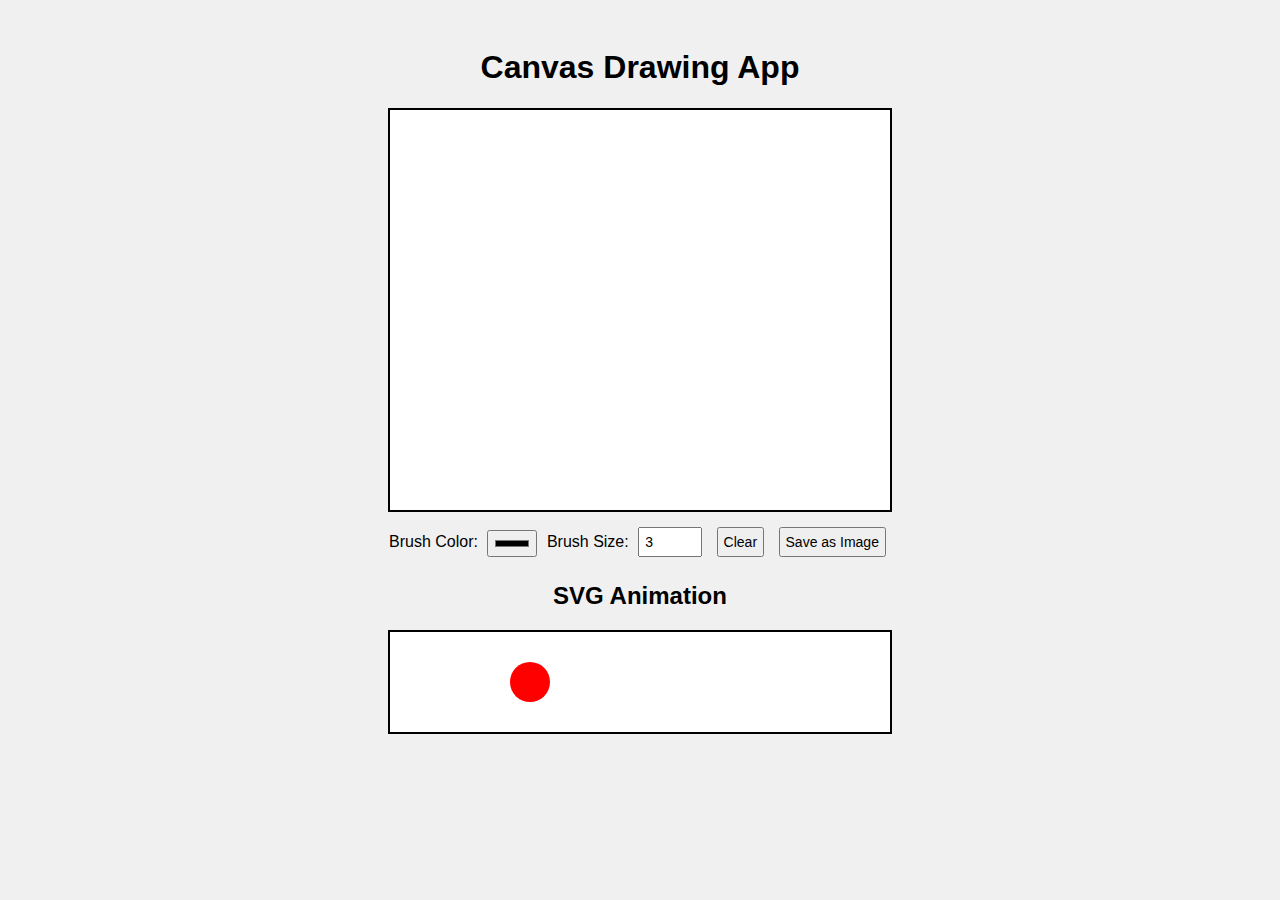
<file: index.html>
<!DOCTYPE html>
<html lang="en">
<head>
  <meta charset="UTF-8">
  <title>Canvas & SVG Lab</title>
  <link rel="stylesheet" href="style.css">
</head>
<body>
  <h1>Canvas Drawing App</h1>
  
  <!-- Canvas -->
  <canvas id="drawingCanvas" width="500" height="400"></canvas>
  
  <!-- Controls -->
  <div class="controls">
    <label for="colorPicker">Brush Color:</label>
    <input type="color" id="colorPicker" value="#000000">

    <label for="brushSize">Brush Size:</label>
    <input type="number" id="brushSize" value="3" min="1" max="20">

    <button id="clearBtn">Clear</button>
    <button id="saveBtn">Save as Image</button>
  </div>

  <!-- SVG Animation -->
  <div id="svg-container">
    <h2>SVG Animation</h2>
    <svg id="svgAnim" width="500" height="100">
      <circle id="movingCircle" cx="50" cy="50" r="20" fill="red"/>
    </svg>
  </div>

  <script src="script.js"></script>
</body>
</html>
</file>
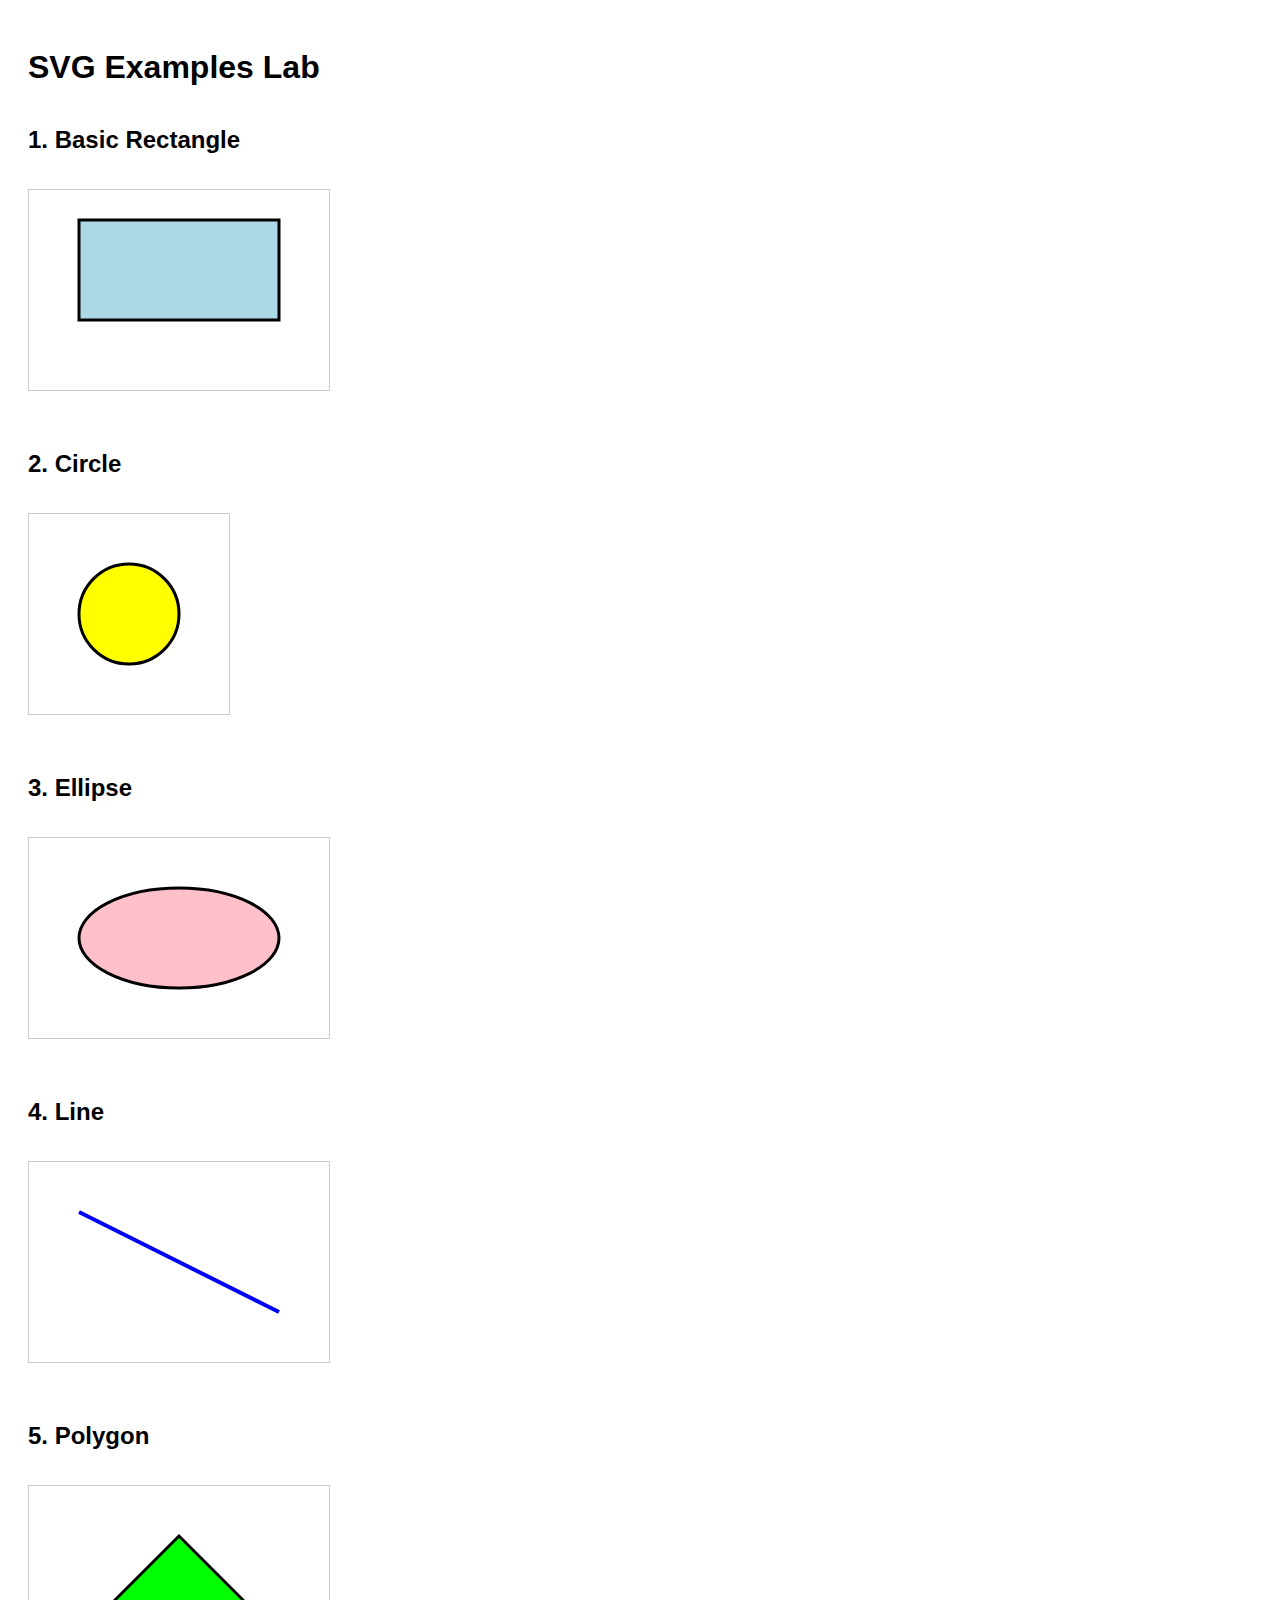
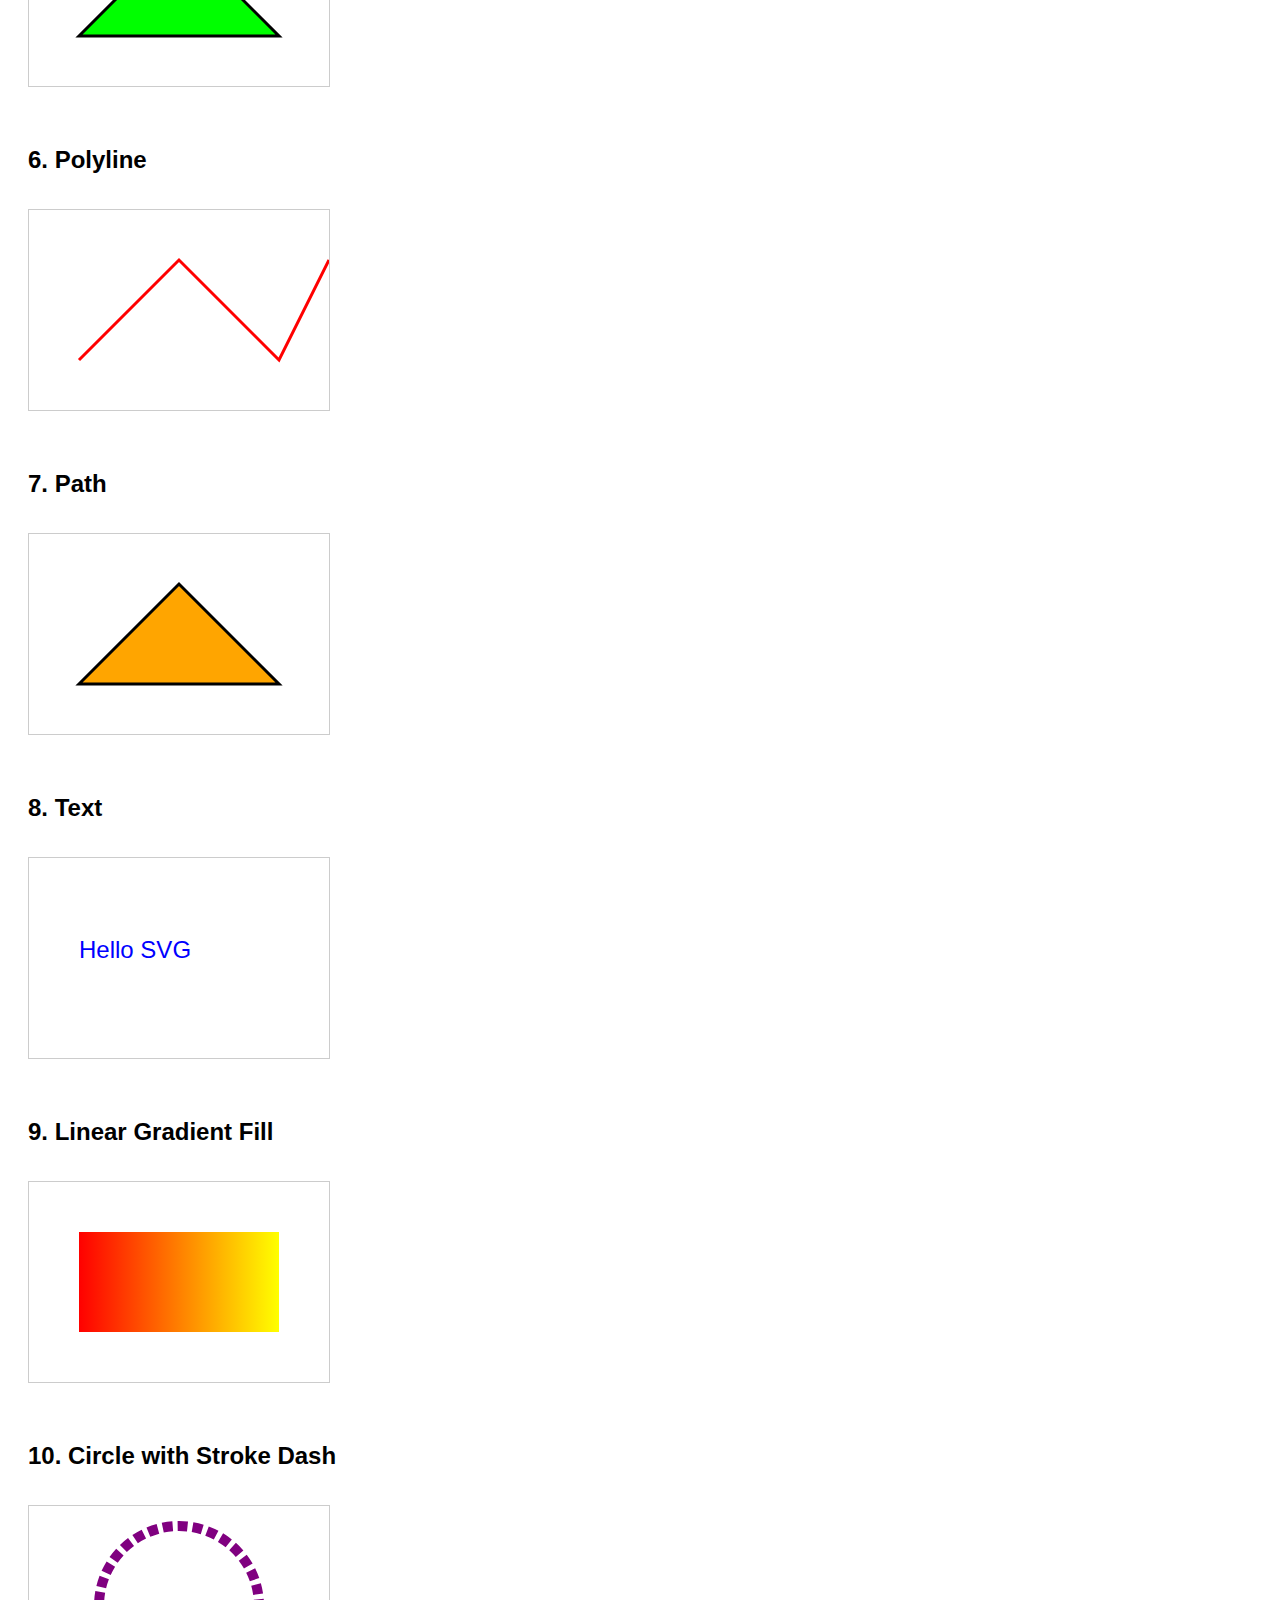
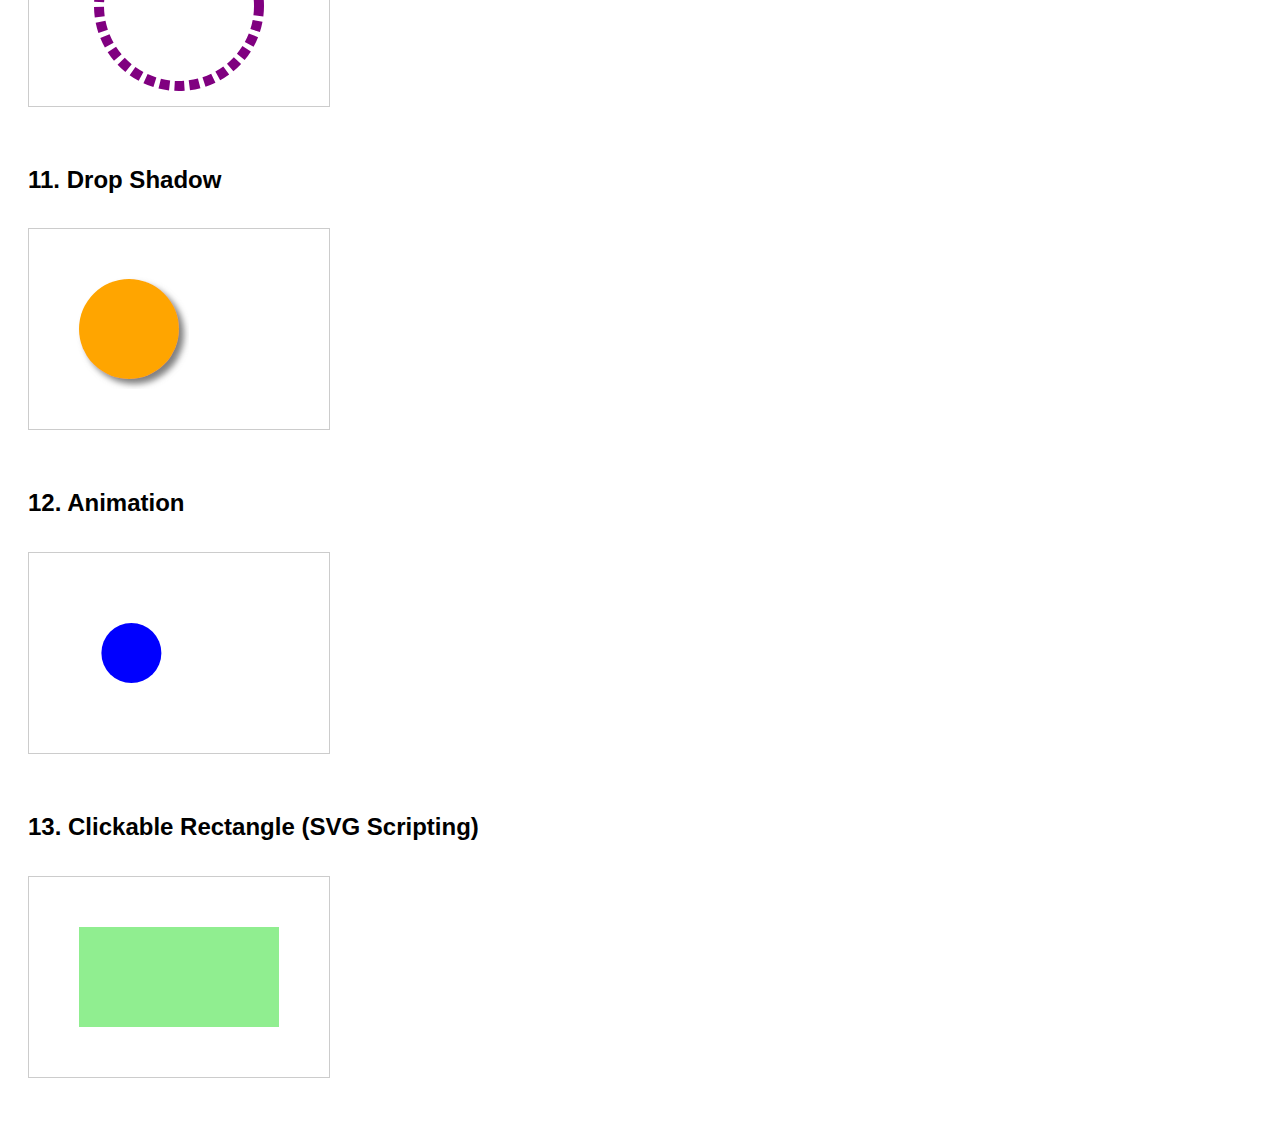
<file: LAB 12/index.html>
<!DOCTYPE html>
<html lang="en">
<head>
  <meta charset="UTF-8">
  <title>SVG Examples</title>
  <style>
    body { font-family: Arial, sans-serif; padding: 20px; }
    svg { border: 1px solid #ccc; margin: 15px 0; }
    h2 { margin-top: 40px; }
  </style>
</head>
<body>

<h1>SVG Examples Lab</h1>

<h2>1. Basic Rectangle</h2>
<svg width="300" height="200">
  <rect x="50" y="30" width="200" height="100" fill="lightblue" stroke="black" stroke-width="3"/>
</svg>

<h2>2. Circle</h2>
<svg width="200" height="200">
  <circle cx="100" cy="100" r="50" fill="yellow" stroke="black" stroke-width="3"/>
</svg>

<h2>3. Ellipse</h2>
<svg width="300" height="200">
  <ellipse cx="150" cy="100" rx="100" ry="50" fill="pink" stroke="black" stroke-width="3"/>
</svg>

<h2>4. Line</h2>
<svg width="300" height="200">
  <line x1="50" y1="50" x2="250" y2="150" stroke="blue" stroke-width="4"/>
</svg>

<h2>5. Polygon</h2>
<svg width="300" height="200">
  <polygon points="50,150 150,50 250,150" fill="lime" stroke="black" stroke-width="3"/>
</svg>

<h2>6. Polyline</h2>
<svg width="300" height="200">
  <polyline points="50,150 150,50 250,150 300,50" fill="none" stroke="red" stroke-width="3"/>
</svg>

<h2>7. Path</h2>
<svg width="300" height="200">
  <path d="M50 150 L150 50 L250 150 Z" fill="orange" stroke="black" stroke-width="3"/>
</svg>

<h2>8. Text</h2>
<svg width="300" height="200">
  <text x="50" y="100" font-size="24" fill="blue">Hello SVG</text>
</svg>

<h2>9. Linear Gradient Fill</h2>
<svg width="300" height="200">
  <defs>
    <linearGradient id="grad" x1="0%" y1="0%" x2="100%" y2="0%">
      <stop offset="0%" style="stop-color:red"/>
      <stop offset="100%" style="stop-color:yellow"/>
    </linearGradient>
  </defs>
  <rect x="50" y="50" width="200" height="100" fill="url(#grad)"/>
</svg>

<h2>10. Circle with Stroke Dash</h2>
<svg width="300" height="200">
  <circle cx="150" cy="100" r="80" fill="none" stroke="purple" stroke-width="10" stroke-dasharray="10,5"/>
</svg>

<h2>11. Drop Shadow</h2>
<svg width="300" height="200">
  <defs>
    <filter id="dropShadow">
      <feDropShadow dx="5" dy="5" stdDeviation="3" flood-color="gray"/>
    </filter>
  </defs>
  <circle cx="100" cy="100" r="50" fill="orange" filter="url(#dropShadow)"/>
</svg>

<h2>12. Animation</h2>
<svg width="300" height="200">
  <circle cx="50" cy="100" r="30" fill="blue">
    <animate attributeName="cx" from="50" to="250" dur="3s" repeatCount="indefinite"/>
  </circle>
</svg>

<h2>13. Clickable Rectangle (SVG Scripting)</h2>
<svg width="300" height="200" onclick="alert('SVG Clicked!')">
  <rect x="50" y="50" width="200" height="100" fill="lightgreen"/>
</svg>

</body>
</html>
</file>
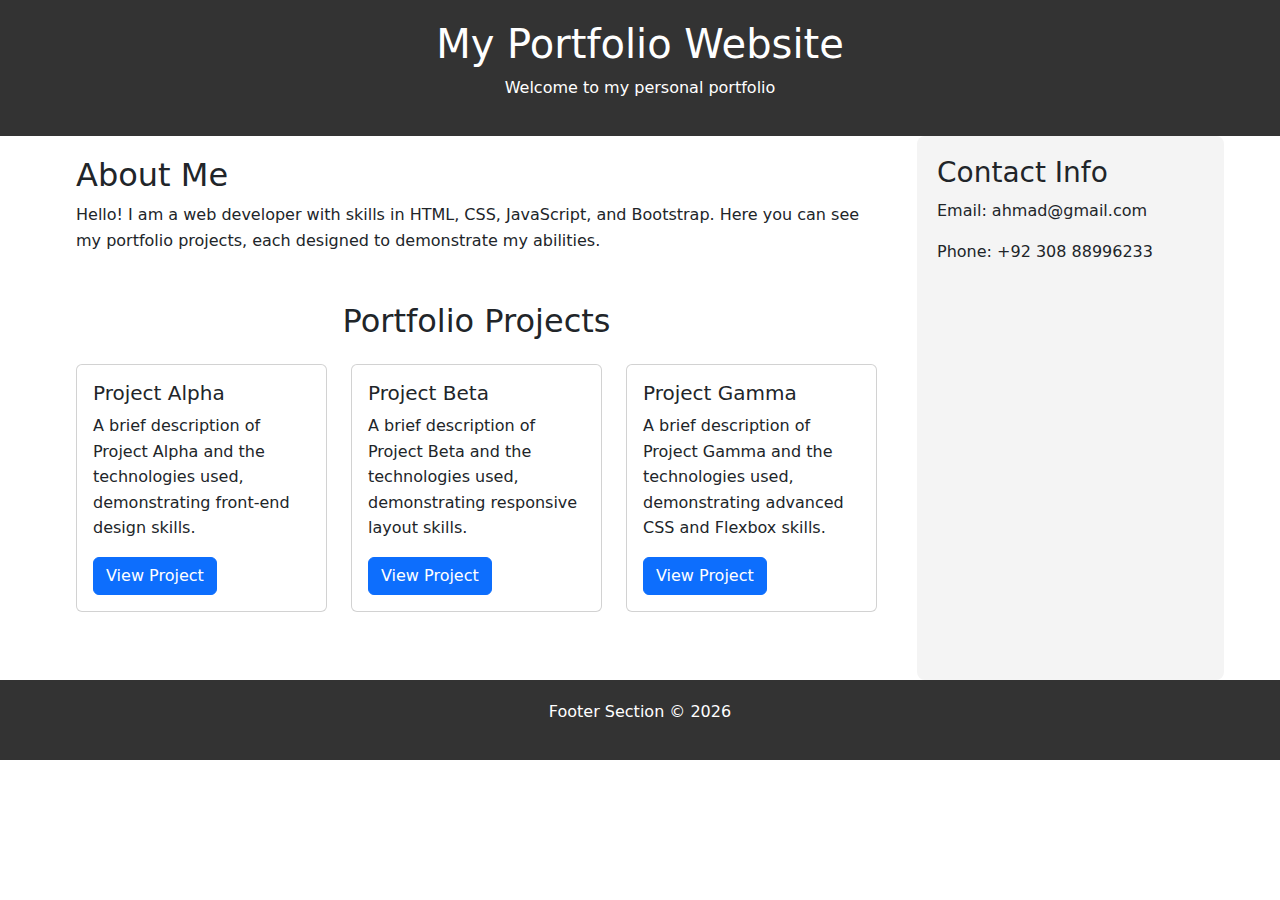
<file: web lab task 7/index.html>
<!DOCTYPE html>
<html lang="en">
<head>
    <meta charset="UTF-8">
    <meta name="viewport" content="width=device-width, initial-scale=1.0">
    <title>My Portfolio Website</title>

    <!-- Link to custom CSS -->
    <link rel="stylesheet" href="style.css">

    <!-- Bootstrap CSS -->
    <link href="https://cdn.jsdelivr.net/npm/bootstrap@5.3.3/dist/css/bootstrap.min.css" 
          rel="stylesheet">
</head>
<body>

    <!-- HEADER -->
    <header>
        <h1>My Portfolio Website</h1>
        <p>Welcome to my personal portfolio</p>
    </header>

    <!-- MAIN CONTENT + SIDEBAR -->
    <div class="main-container">
        <!-- Main content -->
        <main class="content">
            <h2>About Me</h2>
            <p>Hello! I am a web developer with skills in HTML, CSS, JavaScript, and Bootstrap. Here you can see my portfolio projects, each designed to demonstrate my abilities.</p>
            
            <!-- PORTFOLIO PROJECTS -->
            <section class="container my-5 p-0">
                <h2 class="text-center mb-4">Portfolio Projects</h2>
                <div class="row row-cols-1 row-cols-md-3 g-4">
                    
                    <!-- Project Alpha -->
                    <div class="col">
                        <div class="card h-100">
                            <div class="card-body">
                                <h5 class="card-title">Project Alpha</h5>
                                <p class="card-text">A brief description of Project Alpha and the technologies used, demonstrating front-end design skills.</p>
                                <a href="#" class="btn btn-primary">View Project</a>
                            </div>
                        </div>
                    </div>

                    <!-- Project Beta -->
                    <div class="col">
                        <div class="card h-100">
                            <div class="card-body">
                                <h5 class="card-title">Project Beta</h5>
                                <p class="card-text">A brief description of Project Beta and the technologies used, demonstrating responsive layout skills.</p>
                                <a href="#" class="btn btn-primary">View Project</a>
                            </div>
                        </div>
                    </div>

                    <!-- Project Gamma -->
                    <div class="col">
                        <div class="card h-100">
                            <div class="card-body">
                                <h5 class="card-title">Project Gamma</h5>
                                <p class="card-text">A brief description of Project Gamma and the technologies used, demonstrating advanced CSS and Flexbox skills.</p>
                                <a href="#" class="btn btn-primary">View Project</a>
                            </div>
                        </div>
                    </div>

                </div>
            </section>
        </main>

        <!-- Sidebar -->
        <aside class="sidebar">
            <h3>Contact Info</h3>
            <p>Email: ahmad@gmail.com</p>
            <p>Phone: +92 308 88996233</p>
            
        </aside>
    </div>

    <!-- FOOTER -->
    <footer>
        <p>Footer Section &copy; <span id="year"></span></p>
    </footer>

    <!-- Bootstrap JS -->
    <script src="https://cdn.jsdelivr.net/npm/bootstrap@5.3.3/dist/js/bootstrap.bundle.min.js"></script>
    <script>
        document.getElementById('year').textContent = new Date().getFullYear();
    </script>

</body>
</html>
</file>
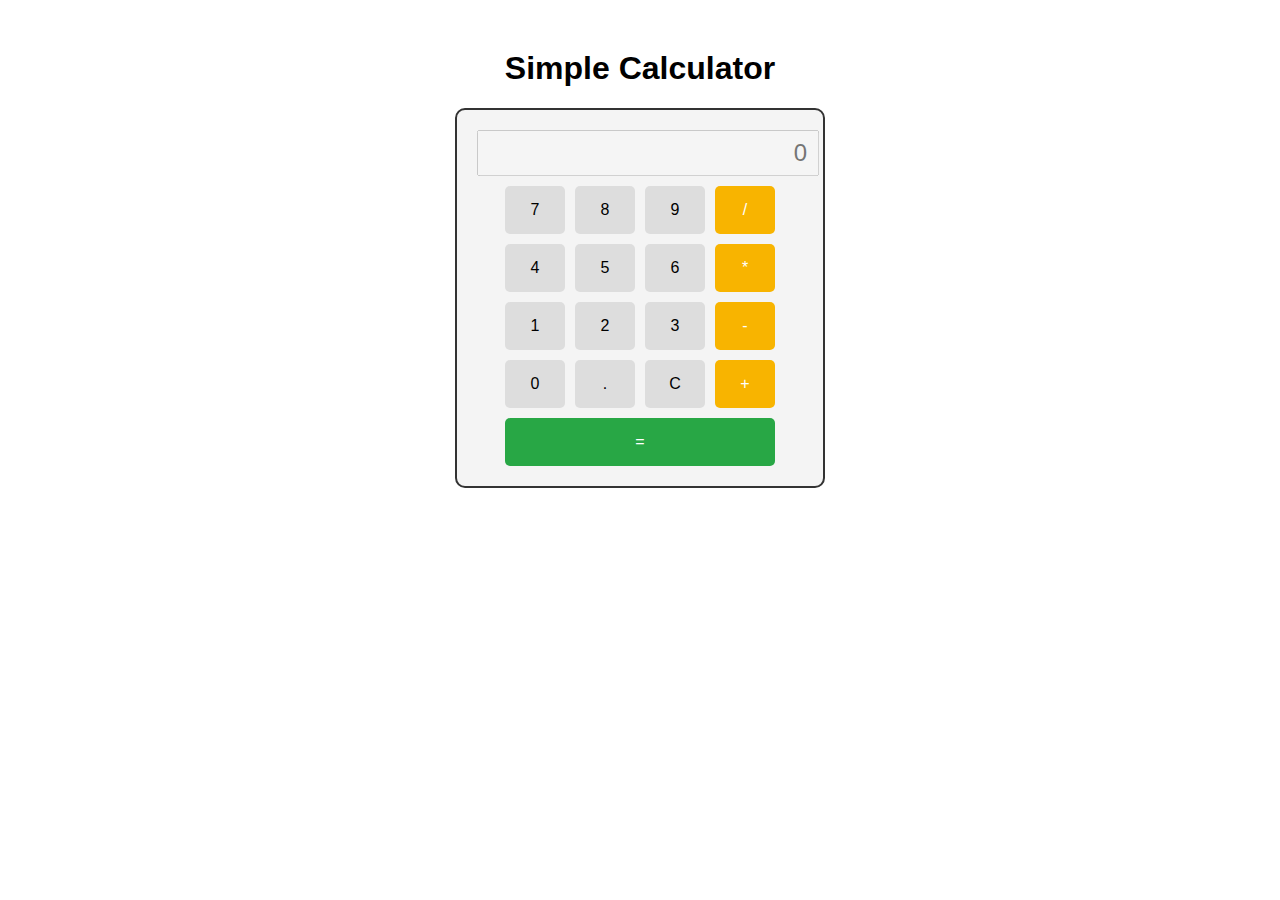
<file: WEB LAB TASK 8/index.html>
<!DOCTYPE html>
<html lang="en">
<head>
    <meta charset="UTF-8">
    <meta name="viewport" content="width=device-width, initial-scale=1.0">
    <title>Simple Calculator</title>
    <link rel="stylesheet" href="style.css">
</head>
<body>
    <h1>Simple Calculator</h1>

    <div class="calculator">
        <input type="text" id="display" placeholder="0" disabled>

        <div class="buttons">
            <button class="btn" data-value="7">7</button>
            <button class="btn" data-value="8">8</button>
            <button class="btn" data-value="9">9</button>
            <button class="btn operator" data-value="/">/</button>

            <button class="btn" data-value="4">4</button>
            <button class="btn" data-value="5">5</button>
            <button class="btn" data-value="6">6</button>
            <button class="btn operator" data-value="*">*</button>

            <button class="btn" data-value="1">1</button>
            <button class="btn" data-value="2">2</button>
            <button class="btn" data-value="3">3</button>
            <button class="btn operator" data-value="-">-</button>

            <button class="btn" data-value="0">0</button>
            <button class="btn" data-value=".">.</button>
            <button class="btn" id="clear">C</button>
            <button class="btn operator" data-value="+">+</button>

            <button class="btn" id="equals">=</button>
        </div>
    </div>

    <script src="script.js"></script>
</body>
</html>
</file>
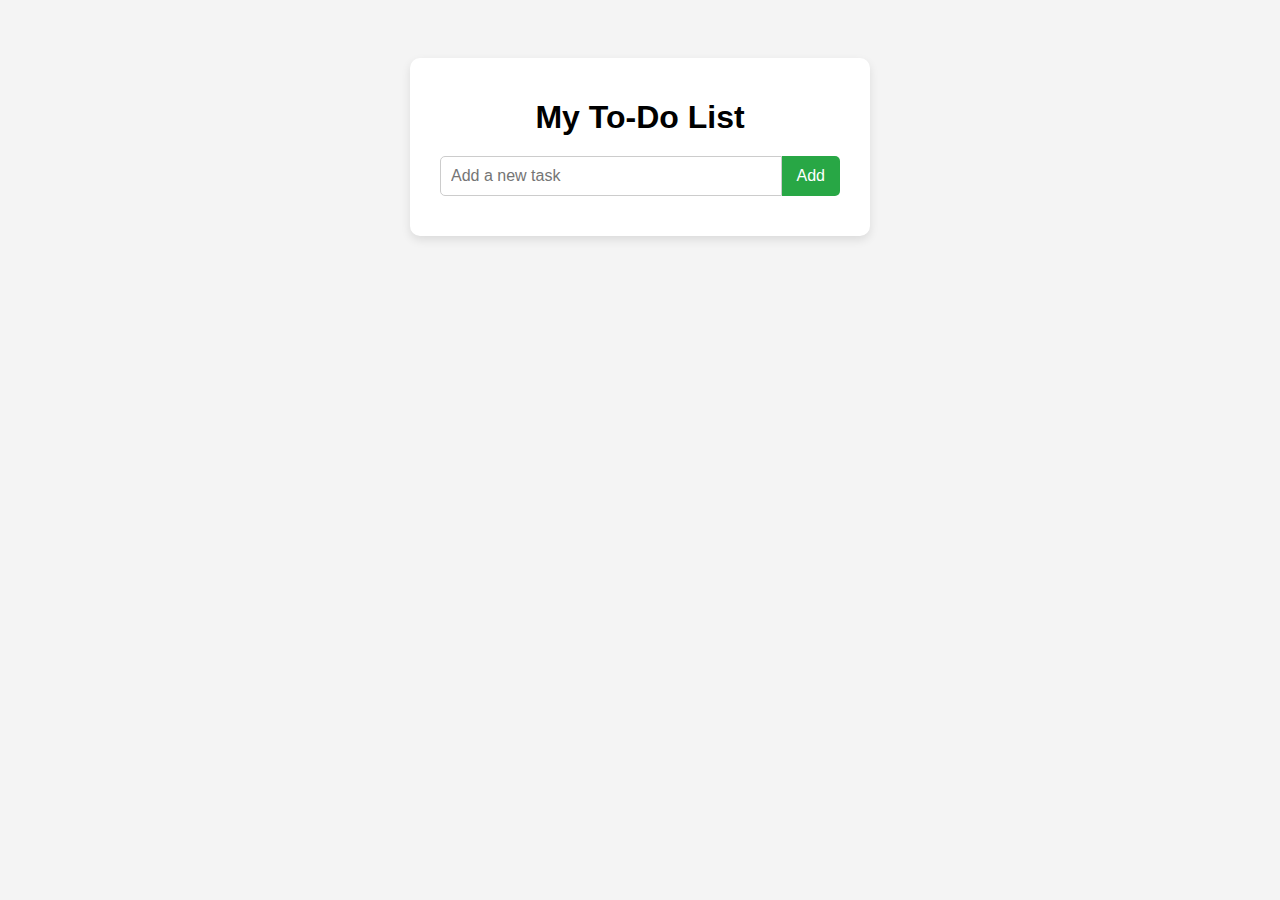
<file: web lab task 9/index.html>
<!DOCTYPE html>
<html lang="en">
<head>
  <meta charset="UTF-8">
  <meta name="viewport" content="width=device-width, initial-scale=1.0">
  <title>To-Do List App</title>
  <link rel="stylesheet" href="style.css">
</head>
<body>
  <div class="todo-app">
    <h1>My To-Do List</h1>

    <div class="input-container">
      <input type="text" id="todo-input" placeholder="Add a new task">
      <button id="add-btn">Add</button>
    </div>

    <ul id="todo-list">
      <!-- To-do items will appear here -->
    </ul>
  </div>

  <script src="script.js"></script>
</body>
</html>
</file>
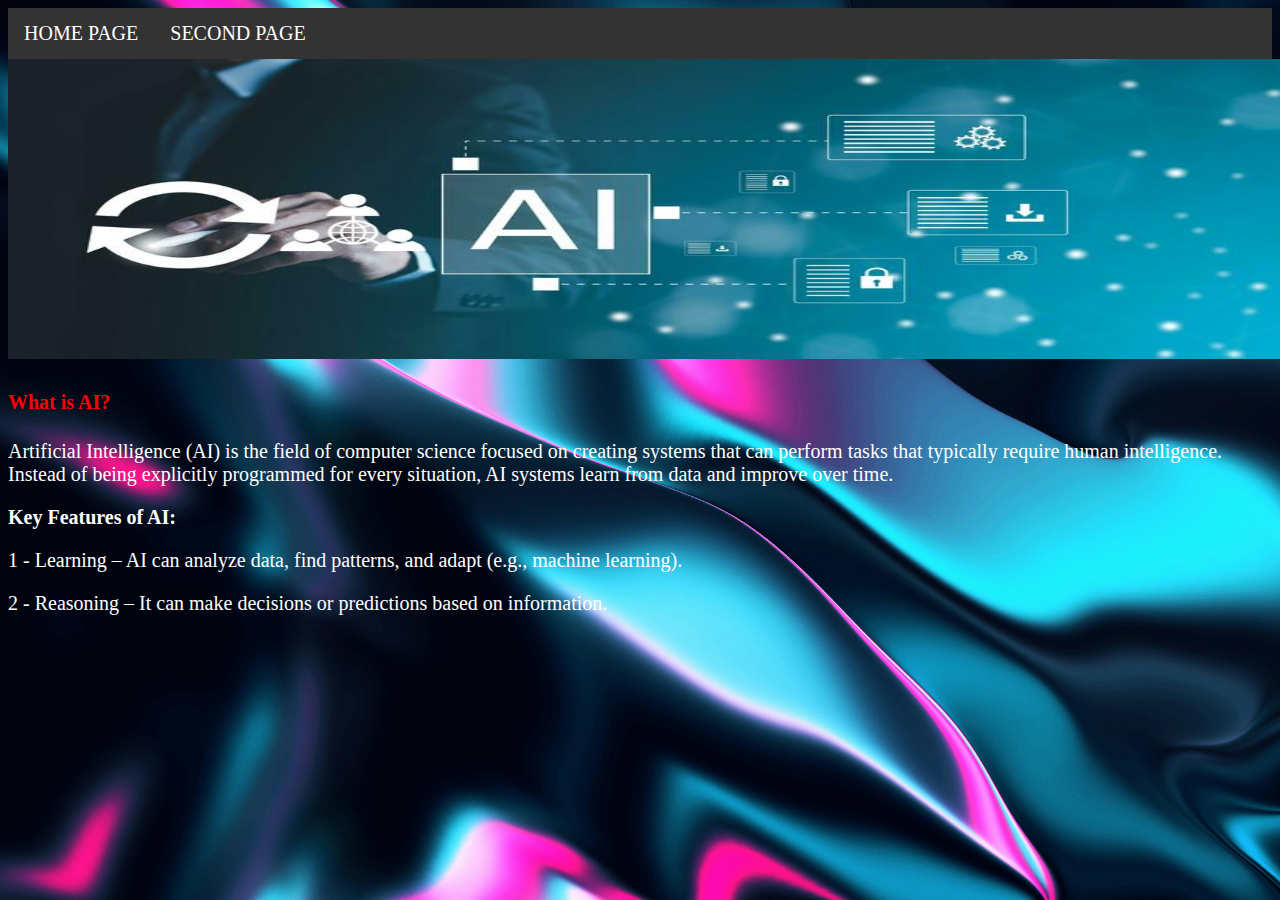
<file: WEB lab task/INDEX.HTML>
<!DOCTYPE html>
<html>
<head>
  <title>LGU</title>
  <!-- External CSS link -->
  <link rel="stylesheet" href="style.css">
</head>

<body>

  <ul>
    <li><a href="INDEX.html">HOME PAGE</a></li>
    <li><a href="page2.html">SECOND PAGE</a></li>
  </ul>

  <img src="newimage.jfif" width="1340" height="300" alt="LGU Banner">

  <h4><b>What is AI?</b></h4>

  <p>
    Artificial Intelligence (AI) is the field of computer science focused on creating systems 
    that can perform tasks that typically require human intelligence. Instead of being 
    explicitly programmed for every situation, AI systems learn from data and improve over time.
  </p>

  <p><b>Key Features of AI:</b></p>

  <p>1 - Learning – AI can analyze data, find patterns, and adapt (e.g., machine learning).</p>
  <p>2 - Reasoning – It can make decisions or predictions based on information.</p>

</body>
</html>
</file>
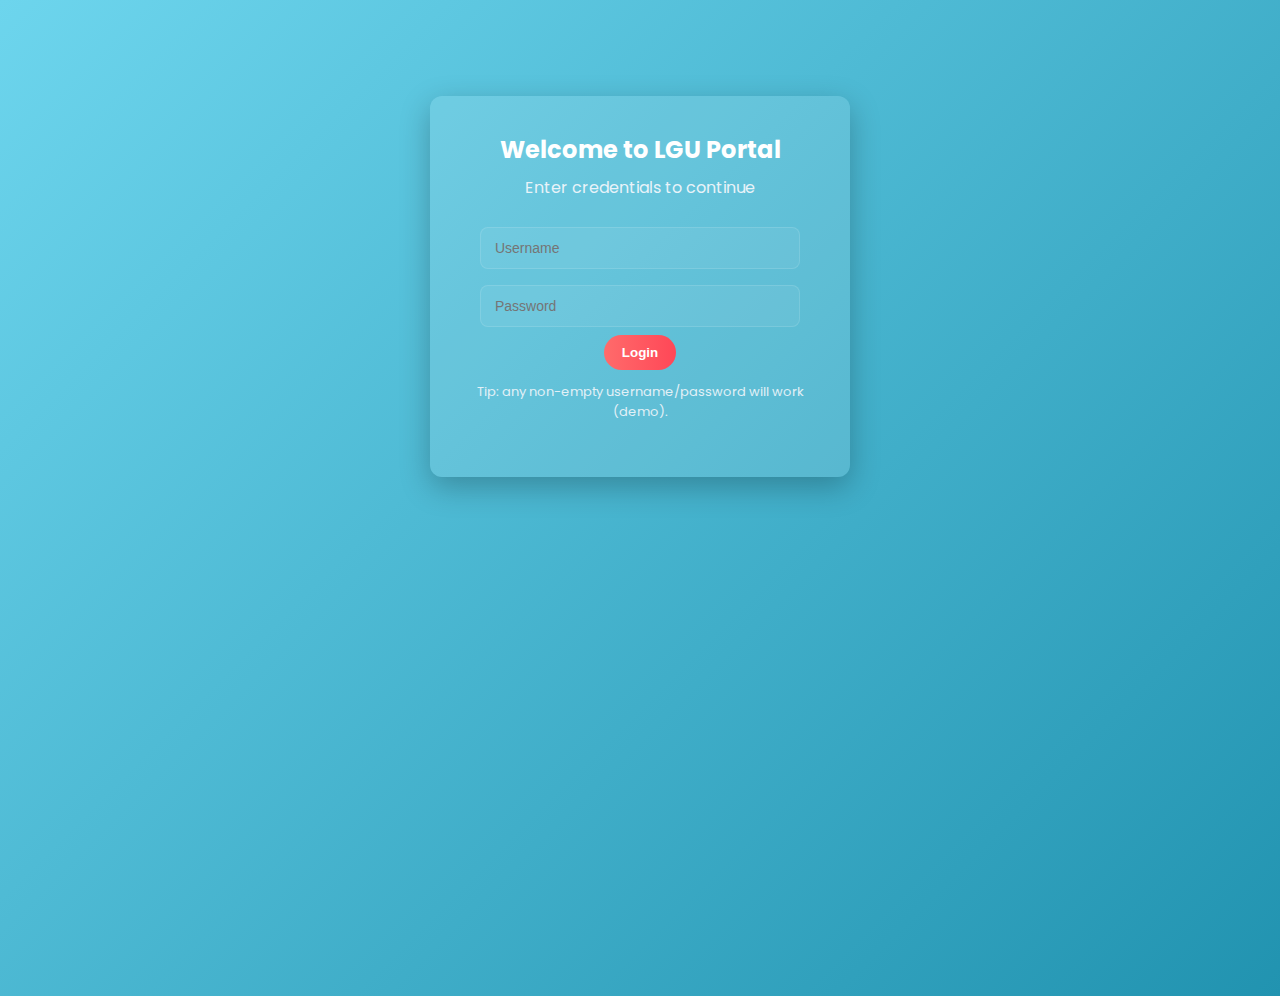
<file: web lab/index.html>
<!DOCTYPE html>
<html lang="en">
<head>
  <meta charset="utf-8" />
  <meta name="viewport" content="width=device-width,initial-scale=1" />
  <title>Home | LGU Portal</title>
  <link rel="stylesheet" href="style.css">
</head>
<body>

  <nav>
    <a href="index.html">Home</a>
    <a href="about.html">About Us</a>
    <a href="contact.html">Contact</a>
    <a href="#" onclick="logout()">Logout</a>
  </nav>

  <div class="container">
    <h1>Welcome to LGU Portal</h1>
    <p id="greeting">Explore resources and learn about AI and technology.</p>

    <img class="hero-img" 
      src="https://images.unsplash.com/photo-1518770660439-4636190af475?auto=format&fit=crop&w=1200&q=80"
      alt="AI illustration">

    <h3 style="margin-top:18px;">Quick Links</h3>
    <p>Use the navigation bar to move across pages. This demo stores a session flag (no backend).</p>
  </div>

  <script>
    // simple guard: if not logged in, redirect to login
    if (sessionStorage.getItem('lguLoggedIn') !== 'true') {
      window.location.href = 'login.html';
    } else {
      const user = sessionStorage.getItem('lguUser') || 'Guest';
      document.getElementById('greeting').textContent = 'Hello, ' + user + '! Explore resources and learn about AI and technology.';
    }

    function logout() {
      sessionStorage.removeItem('lguLoggedIn');
      sessionStorage.removeItem('lguUser');
      // optional: clear sessionStorage completely: sessionStorage.clear();
      window.location.href = 'login.html';
    }
  </script>
</body>
</html>
</file>
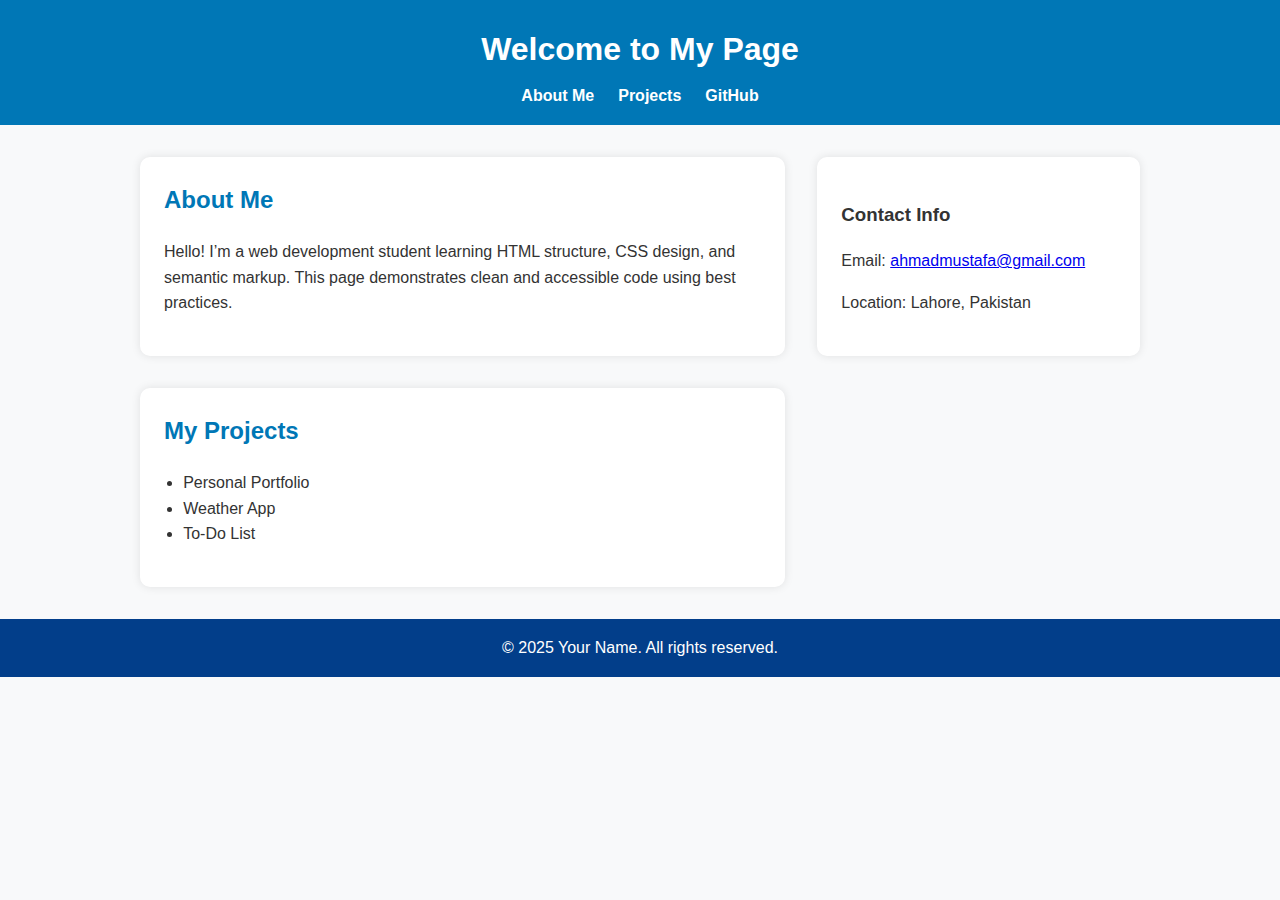
<file: lab.html>
<!DOCTYPE html>
<html lang="en">
<head>
  <meta charset="UTF-8">
  <meta name="viewport" content="width=device-width, initial-scale=1.0">
  <title>My Personal Webpage</title>
  <style>
    /* ====== Base Styles ====== */
    body {
      font-family: Arial, Helvetica, sans-serif;
      margin: 0;
      padding: 0;
      line-height: 1.6;
      color: #333;
      background-color: #f8f9fa;
    }

    header {
      background-color: #0077b6;
      color: #fff;
      padding: 1rem 0;
      text-align: center;
    }

    header h1 {
      margin: 0.5rem 0;
    }

    nav ul {
      list-style: none;
      padding: 0;
      display: flex;
      justify-content: center;
      gap: 1.5rem;
      margin: 0;
    }

    nav a {
      color: #fff;
      text-decoration: none;
      font-weight: bold;
    }

    nav a:hover {
      text-decoration: underline;
    }

    main {
      display: grid;
      grid-template-columns: 2fr 1fr;
      gap: 2rem;
      max-width: 1000px;
      margin: 2rem auto;
      padding: 0 1rem;
    }

    article, aside {
      background: #fff;
      border-radius: 10px;
      padding: 1.5rem;
      box-shadow: 0 0 10px rgba(0, 0, 0, 0.1);
    }

    h2 {
      color: #0077b6;
      margin-top: 0;
    }

    ul {
      padding-left: 1.2rem;
    }

    footer {
      background-color: #023e8a;
      color: #fff;
      text-align: center;
      padding: 1rem;
      margin-top: 2rem;
    }

    footer p {
      margin: 0;
    }

    /* ====== Responsive Design ====== */
    @media (max-width: 768px) {
      main {
        grid-template-columns: 1fr;
      }

      nav ul {
        flex-direction: column;
        align-items: center;
        gap: 0.8rem;
      }
    }
  </style>
</head>
<body>
  <header>
    <h1>Welcome to My Page</h1>
    <nav>
      <ul>
        <li><a href="#about">About Me</a></li>
        <li><a href="#projects">Projects</a></li>
      <li><a href="https://github.com/ahmadmustafariaz4-netizen" target="_blank">GitHub</a></li>
      </ul>
    </nav>
  </header>

  <main>
    <article id="about">
      <h2>About Me</h2>
      <p>Hello! I’m a web development student learning HTML structure, CSS design, and semantic markup. This page demonstrates clean and accessible code using best practices.</p>
    </article>

    <aside>
      <h3>Contact Info</h3>
    <p>Email: <a href="mailto:ahmadmustafa@gmail.com">ahmadmustafa@gmail.com</a></p>
      <p>Location: Lahore, Pakistan</p>
    </aside>

    <article id="projects">
      <h2>My Projects</h2>
      <ul>
        <li>Personal Portfolio</li>
        <li>Weather App</li>
        <li>To-Do List</li>
      </ul>
    </article>
  </main>

  <footer>
    <p>&copy; 2025 Your Name. All rights reserved.</p>
  </footer>
</body>
</html>
</file>
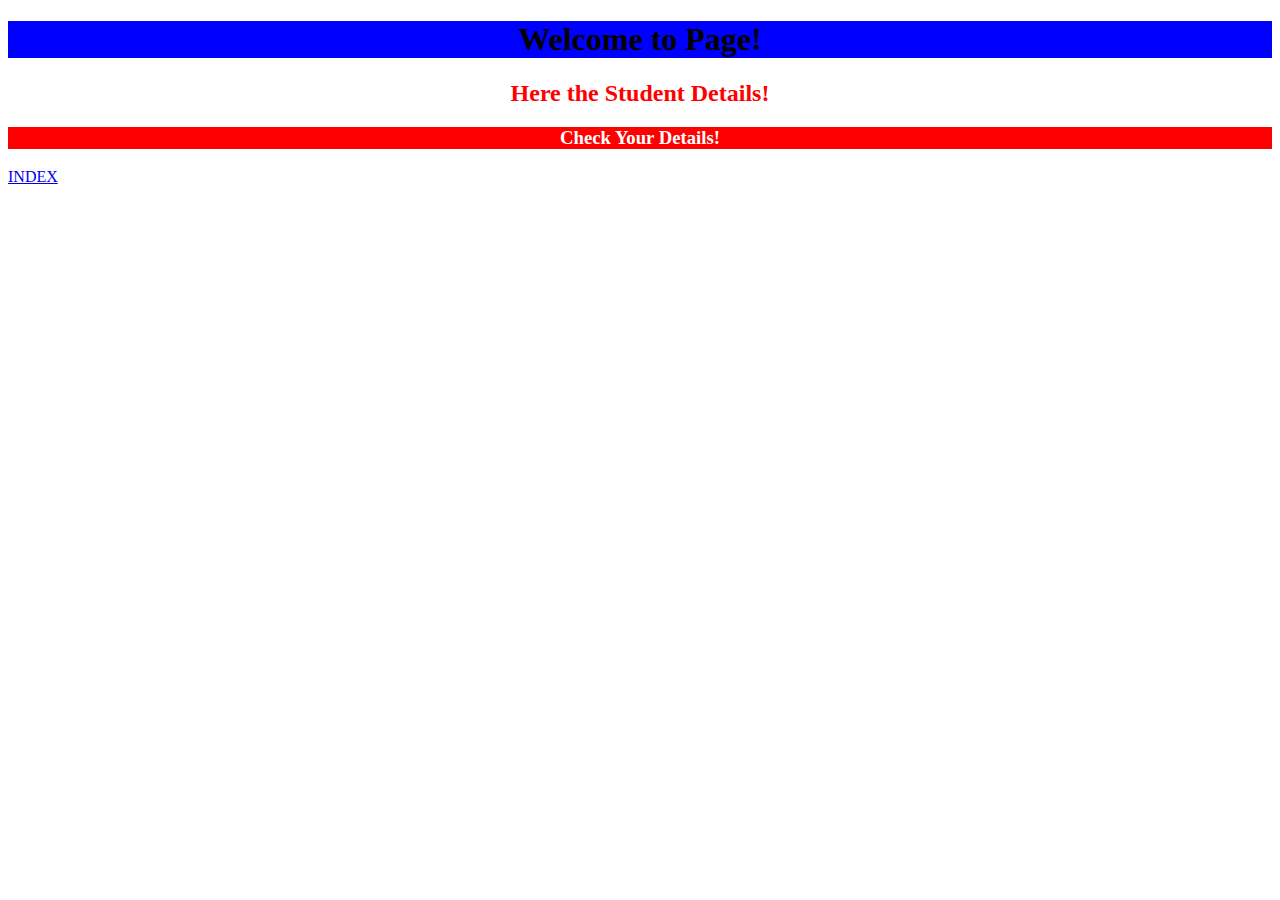
<file: WEB lab task/page2.html>
<!DOCTYPE html>
<html lang="en">
<head>

</head>
<body>

  <h1 style="background-color:blue;text-align:center">Welcome to Page!</h1>

  <h2 style="color:red;text-align:center">Here the Student Details!</h2>

  <h3 style="background-color:red; color:white;text-align:center">Check Your Details!</h3>

<a href="INDEX.html">INDEX<br></a>

</body>
</html>
</file>
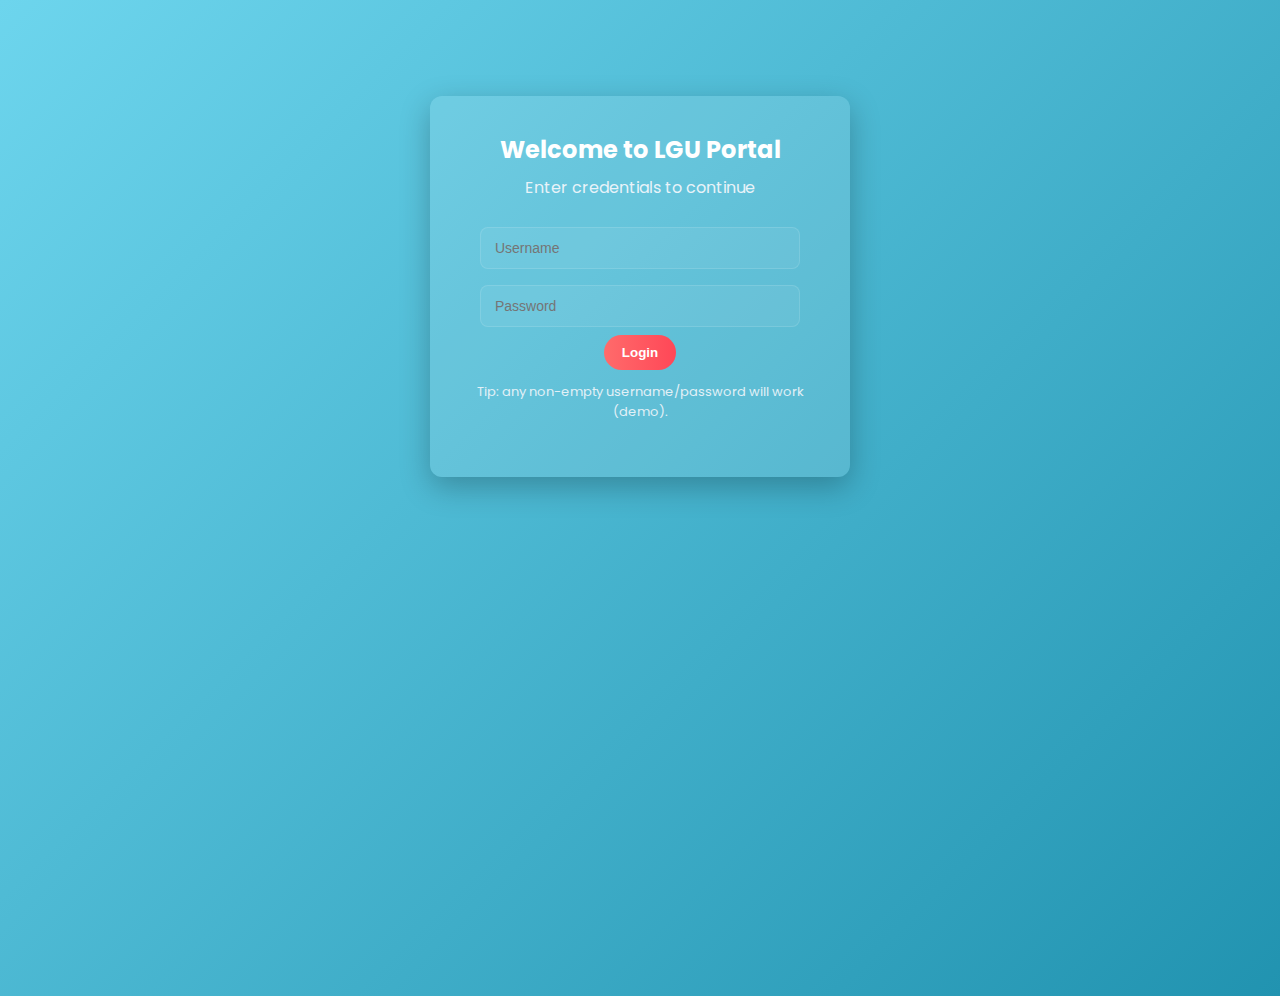
<file: web lab/about.html>
<!DOCTYPE html>
<html lang="en">
<head>
  <meta charset="utf-8" />
  <meta name="viewport" content="width=device-width,initial-scale=1" />
  <title>About Us | LGU Portal</title>
  <link rel="stylesheet" href="style.css">
</head>
<body>

  <nav>
    <a href="index.html">Home</a>
    <a href="about.html">About Us</a>
    <a href="contact.html">Contact</a>
    <a href="#" onclick="logout()">Logout</a>
  </nav>

  <div class="container">
    <h1>About LGU Portal</h1>
    <p>
      LGU Portal is a demonstration site showing a simple multi-page layout with client-side navigation.
      This portal uses a modern, responsive UI and simple session flagging (sessionStorage) to simulate login/logout.
    </p>

    <h3>Mission</h3>
    <p>To provide students and visitors with learning resources and a friendly portal experience.</p>

    <img class="hero-img"
      src="https://images.unsplash.com/photo-1555949963-aa79dcee981c?auto=format&fit=crop&w=1200&q=80"
      alt="Students working">
  </div>

  <script>
    if (sessionStorage.getItem('lguLoggedIn') !== 'true') {
      window.location.href = 'login.html';
    }
    function logout() {
      sessionStorage.removeItem('lguLoggedIn');
      sessionStorage.removeItem('lguUser');
      window.location.href = 'login.html';
    }
  </script>
</body>
</html>
</file>
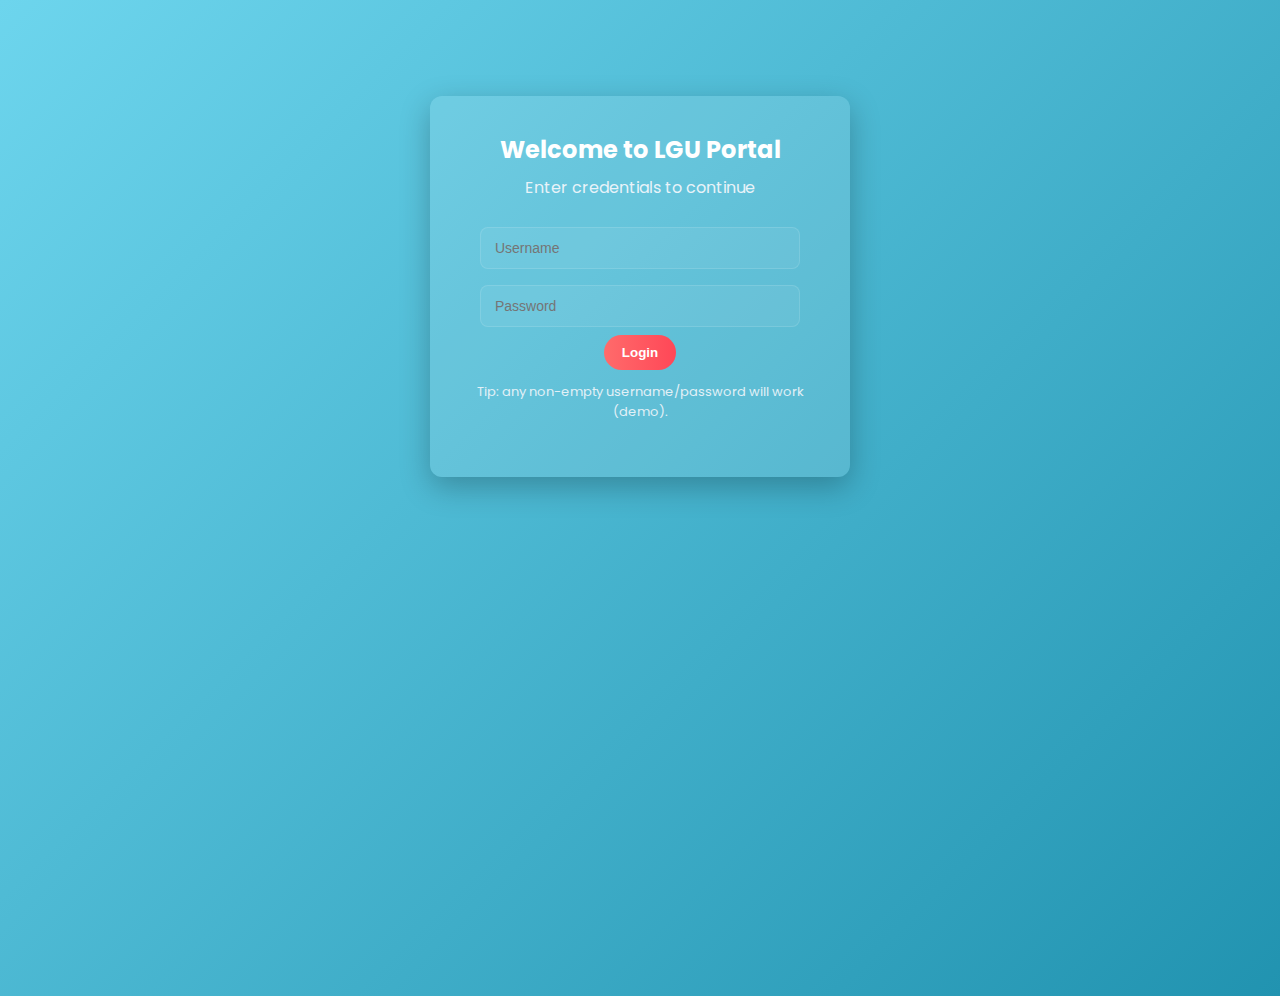
<file: web lab/contact.html>
<!DOCTYPE html>
<html lang="en">
<head>
  <meta charset="utf-8" />
  <meta name="viewport" content="width=device-width,initial-scale=1" />
  <title>Contact | LGU Portal</title>
  <link rel="stylesheet" href="style.css">
</head>
<body>

  <nav>
    <a href="index.html">Home</a>
    <a href="about.html">About Us</a>
    <a href="contact.html">Contact</a>
    <a href="#" onclick="logout()">Logout</a>
  </nav>

  <div class="contact-box">
    <h2>Contact Us</h2>
    <p style="text-align:center; margin-top:0;">We’d love to hear from you. Fill out the form below.</p>

    <form onsubmit="return sendMessage(event)">
      <input id="name" type="text" placeholder="Your name" required>
      <input id="email" type="email" placeholder="Your email" required>
      <textarea id="msg" rows="5" placeholder="Message..." required></textarea>
      <button class="btn" type="submit">Send Message</button>
    </form>
  </div>

  <script>
    if (sessionStorage.getItem('lguLoggedIn') !== 'true') {
      window.location.href = 'login.html';
    }

    function sendMessage(e) {
      e.preventDefault();
      // demo behavior
      alert('Thanks — your message has been sent (demo).');
      document.querySelector('form').reset();
      return false;
    }

    function logout() {
      sessionStorage.removeItem('lguLoggedIn');
      sessionStorage.removeItem('lguUser');
      window.location.href = 'login.html';
    }
  </script>
</body>
</html>
</file>
<file: style.css>
body {
  font-family: Arial, sans-serif;
  padding: 20px;
  background-color: #f0f0f0;
}

h1, h2 {
  text-align: center;
}

canvas {
  border: 2px solid black;
  display: block;
  margin: 10px auto;
  background-color: #ffffff;
}

.controls {
  text-align: center;
  margin-bottom: 20px;
}

.controls input,
.controls button {
  margin: 5px;
  padding: 5px;
  font-size: 14px;
}

#svg-container {
  text-align: center;
  margin-top: 20px;
}

svg {
  border: 2px solid black;
  background-color: #ffffff;
}
</file>
<file: web lab task 7/style.css>
/* ====================== */
/* TASK 1 — FLEXBOX LAYOUT */
/* ====================== */

body {
    margin: 0;
    font-family: Arial, Helvetica, sans-serif;
}

/* Header & Footer */
header, footer {
    background: #333;
    color: white;
    text-align: center;
    padding: 20px;
}

/* Main container */
.main-container {
    display: flex;                /* Flexbox for content + sidebar */
    width: 100%;
    max-width: 1200px;            /* Limit layout width on large screens */
    margin: 0 auto;               /* Center container horizontally */
    gap: 20px;                    /* Space between content & sidebar */
    padding: 0 16px;
}

/* Content area */
.content {
    flex: 3;                      /* 3:1 ratio with sidebar */
    padding: 20px;
    background-color: #fff;
}

/* Sidebar area */
.sidebar {
    flex: 1;                      /* 3:1 ratio with content */
    padding: 20px;
    background-color: #f4f4f4;
    border-radius: 8px;
}

/* Optional: style paragraphs */
.content p, .sidebar p {
    line-height: 1.6;
}

/* ====================== */
/* TASK 2 — MEDIA QUERIES */
/* ====================== */

@media (max-width: 768px) {

    /* Stack content and sidebar vertically */
    .main-container {
        flex-direction: column;
        gap: 12px;
        padding: 0 12px;
    }

    /* Both take full width */
    .content,
    .sidebar {
        flex: none;       /* Disable flex ratio */
        width: 100%;      /* Full width */
    }

    /* Order on mobile */
    .content {
        order: 1;         /* Content stays on top */
    }

    .sidebar {
        order: 2;         /* Sidebar below content */
    }
}
</file>
<file: WEB LAB TASK 8/style.css>
body {
    font-family: Arial, sans-serif;
    text-align: center;
    margin-top: 50px;
}

.calculator {
    display: inline-block;
    padding: 20px;
    border: 2px solid #333;
    border-radius: 10px;
    background-color: #f4f4f4;
}

#display {
    width: 100%;
    height: 40px;
    font-size: 1.5rem;
    text-align: right;
    margin-bottom: 10px;
    padding-right: 10px;
}

.buttons {
    display: grid;
    grid-template-columns: repeat(4, 60px);
    gap: 10px;
    justify-content: center;
}

button.btn {
    padding: 15px;
    font-size: 1rem;
    cursor: pointer;
    border-radius: 5px;
    border: none;
    background-color: #ddd;
    transition: background-color 0.2s;
}

button.btn:hover {
    background-color: #bbb;
}

button.operator {
    background-color: #f8b400;
    color: white;
}

button#equals {
    grid-column: span 4;
    background-color: #28a745;
    color: white;
}
</file>
<file: web lab task 9/style.css>
body {
  font-family: Arial, sans-serif;
  background-color: #f4f4f4;
  display: flex;
  justify-content: center;
  padding-top: 50px;
}

.todo-app {
  background-color: white;
  padding: 20px 30px;
  border-radius: 10px;
  width: 100%;
  max-width: 400px;
  box-shadow: 0 4px 10px rgba(0,0,0,0.1);
}

h1 {
  text-align: center;
  margin-bottom: 20px;
}

.input-container {
  display: flex;
  margin-bottom: 20px;
}

#todo-input {
  flex: 1;
  padding: 10px;
  font-size: 1rem;
  border-radius: 5px 0 0 5px;
  border: 1px solid #ccc;
}

#add-btn {
  padding: 10px 15px;
  font-size: 1rem;
  border: none;
  background-color: #28a745;
  color: white;
  cursor: pointer;
  border-radius: 0 5px 5px 0;
}

#add-btn:hover {
  background-color: #218838;
}

#todo-list {
  list-style: none;
  padding: 0;
}

.todo-item {
  display: flex;
  justify-content: space-between;
  align-items: center;
  padding: 10px;
  margin-bottom: 8px;
  border: 1px solid #ddd;
  border-radius: 5px;
  background-color: #fafafa;
}

.todo-item.completed {
  text-decoration: line-through;
  opacity: 0.6;
}

.todo-buttons button {
  margin-left: 5px;
  border: none;
  padding: 5px 8px;
  cursor: pointer;
  border-radius: 5px;
}

.todo-buttons .edit-btn {
  background-color: #ffc107;
  color: white;
}

.todo-buttons .delete-btn {
  background-color: #dc3545;
  color: white;
}

.todo-buttons .toggle-btn {
  background-color: #17a2b8;
  color: white;
}

.todo-buttons button:hover {
  opacity: 0.8;
}
</file>
<file: WEB lab task/style.css>
body {
  background-color: lightblue;
  color: white;
  font-size: 20px;
  background-image: url('bg.jpg');
  background-size: cover;
  background-repeat: no-repeat;
  background-attachment: fixed;
}

ul {
  list-style-type: none;
  margin: 0;
  padding: 0;
  background-color: #333333;
  display: flex;
}

ul li a {
  display: block;
  color: white;
  padding: 14px 16px;
  text-decoration: none;
}

ul li a:hover {
  background-color: red;
}

h4 {
  color: red;
}
</file>
<file: web lab/style.css>
/* General */
@import url('https://fonts.googleapis.com/css2?family=Poppins:wght@300;400;600;700&display=swap');

* { box-sizing: border-box; }
body {
  margin: 0;
  font-family: 'Poppins', sans-serif;
  color: #fff;
  min-height: 100vh;
  background: linear-gradient(135deg, #6dd5ed, #2193b0);
  -webkit-font-smoothing:antialiased;
}

/* Navbar shared style */
nav {
  background: rgba(0,0,0,0.45);
  backdrop-filter: blur(6px);
  display: flex;
  justify-content: center;
  gap: 18px;
  padding: 12px 10px;
  position: sticky;
  top: 0;
  z-index: 50;
  box-shadow: 0 3px 10px rgba(0,0,0,0.2);
}
nav a {
  color: #fff;
  text-decoration: none;
  padding: 8px 14px;
  border-radius: 10px;
  font-weight: 600;
  transition: transform .18s ease, background .18s ease;
}
nav a:hover { background: rgba(255,255,255,0.08); transform: translateY(-3px); }

/* Reusable card container */
.container {
  max-width: 980px;
  margin: 56px auto;
  padding: 28px;
  background: rgba(255,255,255,0.10);
  border-radius: 14px;
  backdrop-filter: blur(8px);
  box-shadow: 0 12px 30px rgba(0,0,0,0.2);
}

/* Buttons */
.btn {
  display: inline-block;
  background: linear-gradient(90deg,#ff6b6b,#ff4757);
  border: none;
  color: white;
  padding: 10px 18px;
  border-radius: 999px;
  cursor: pointer;
  font-weight: 600;
  transition: transform .18s ease, box-shadow .18s ease;
}
.btn:hover { transform: translateY(-4px); box-shadow: 0 10px 30px rgba(255,71,87,0.22); }

/* Login page */
.login-box {
  max-width: 420px;
  margin: 96px auto;
  padding: 36px;
  background: rgba(255,255,255,0.12);
  border-radius: 12px;
  text-align: center;
  box-shadow: 0 10px 30px rgba(0,0,0,0.25);
}
.login-box h2 { margin: 0 0 8px; font-size: 24px; }
.login-box p { margin: 0 0 18px; color: #f0f6fb; opacity: 0.95; }

/* Inputs */
input[type="text"], input[type="password"], input[type="email"], textarea {
  width: 92%;
  padding: 12px 14px;
  margin: 8px 0;
  border-radius: 8px;
  border: 1px solid rgba(255,255,255,0.12);
  background: rgba(255,255,255,0.06);
  color: #fff;
  font-size: 14px;
  outline: none;
}
input:focus, textarea:focus {
  box-shadow: 0 0 10px rgba(255,255,255,0.08);
  border-color: rgba(255,255,255,0.24);
}

/* Hero image */
.hero-img {
  width: 100%;
  border-radius: 10px;
  display: block;
  margin-top: 18px;
  box-shadow: 0 12px 30px rgba(0,0,0,0.25);
}

/* Contact page specific */
.contact-box {
  max-width: 700px;
  margin: 40px auto;
  padding: 32px;
  background: rgba(255, 255, 255, 0.12);
  backdrop-filter: blur(12px);
  border-radius: 14px;
  box-shadow: 0 10px 30px rgba(0,0,0,0.2);
}
.contact-box h2 { text-align:center; margin-bottom: 14px; }
.contact-box form { display:flex; flex-direction: column; gap:12px; }
.contact-box button { align-self: center; width: 40%; }

/* Content headings / paragraphs */
h1, h2, h3, h4 { margin: 8px 0; color: #fff; }
p { line-height: 1.6; color: rgba(255,255,255,0.95); }

/* Responsive */
@media (max-width: 700px) {
  .container { margin: 48px 14px; padding: 18px; }
  .login-box { margin: 64px 16px; padding: 20px; }
  input[type="text"], input[type="password"], textarea { width: 96%; }
  nav { gap: 8px; padding: 10px; }
}
</file>
